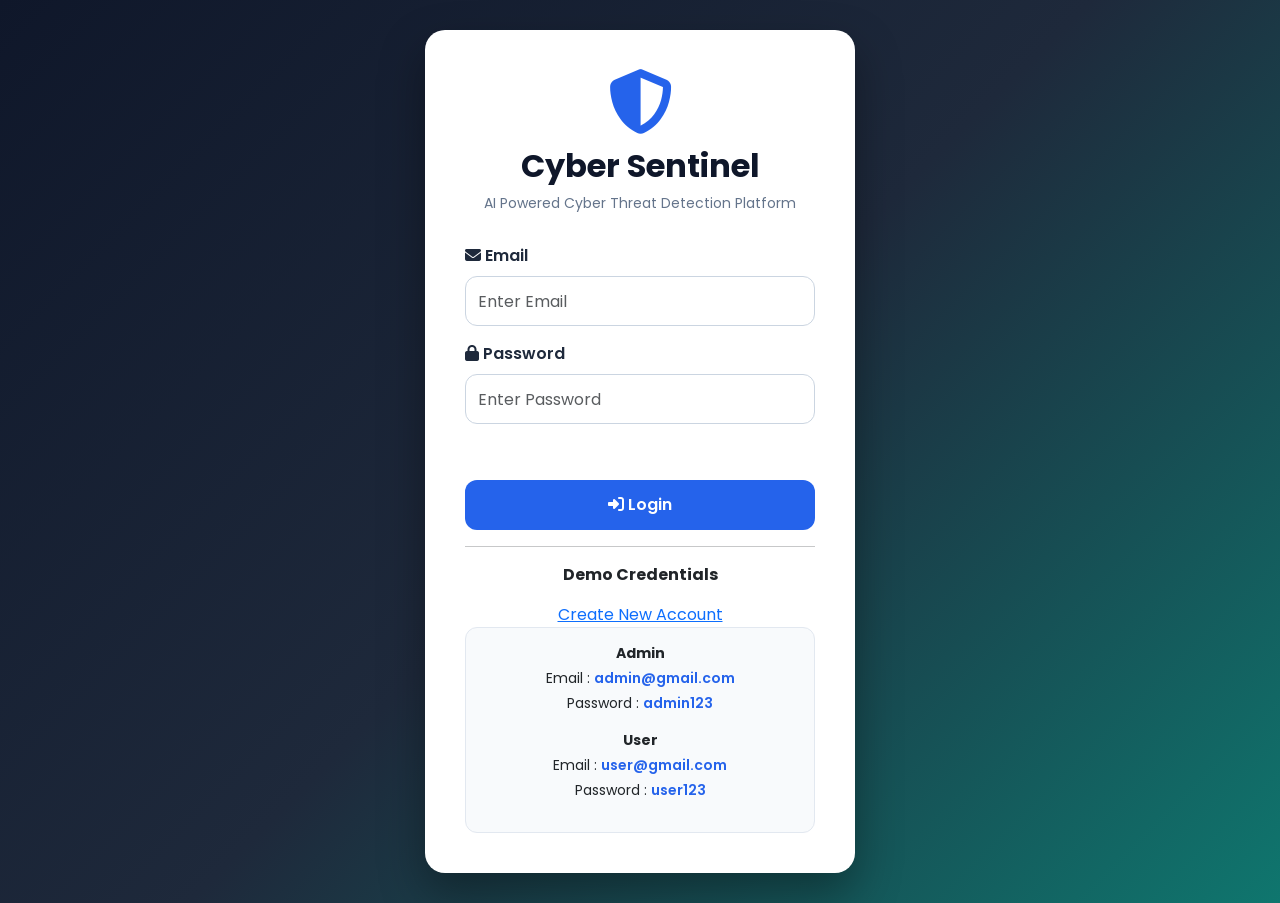
<file: src/main/resources/static/index.html>
<!DOCTYPE html>
<html lang="en">
<head>
    <meta charset="UTF-8">
    <meta name="viewport" content="width=device-width, initial-scale=1.0">
    <title>Cyber Sentinel</title>

    <link rel="stylesheet" href="css/style.css">
</head>

<body>

    <h1>🛡 Cyber Sentinel Dashboard</h1>

    <div class="cards">

        <div class="card">
            <h2>Total Users</h2>
            <p id="totalUsers">0</p>
        </div>

        <div class="card">
            <h2>Total Scans</h2>
            <p id="totalScans">0</p>
        </div>

        <div class="card">
            <h2>Fake Jobs</h2>
            <p id="fakeJobs">0</p>
        </div>

        <div class="card">
            <h2>URL Scans</h2>
            <p id="urlScans">0</p>
        </div>

        <div class="card">
            <h2>High Risk</h2>
            <p id="highRisk">0</p>
        </div>

        <div class="card">
            <h2>Low Risk</h2>
            <p id="lowRisk">0</p>
        </div>

    </div>

    <script src="js/script.js"></script>

</body>
</html>
</file>
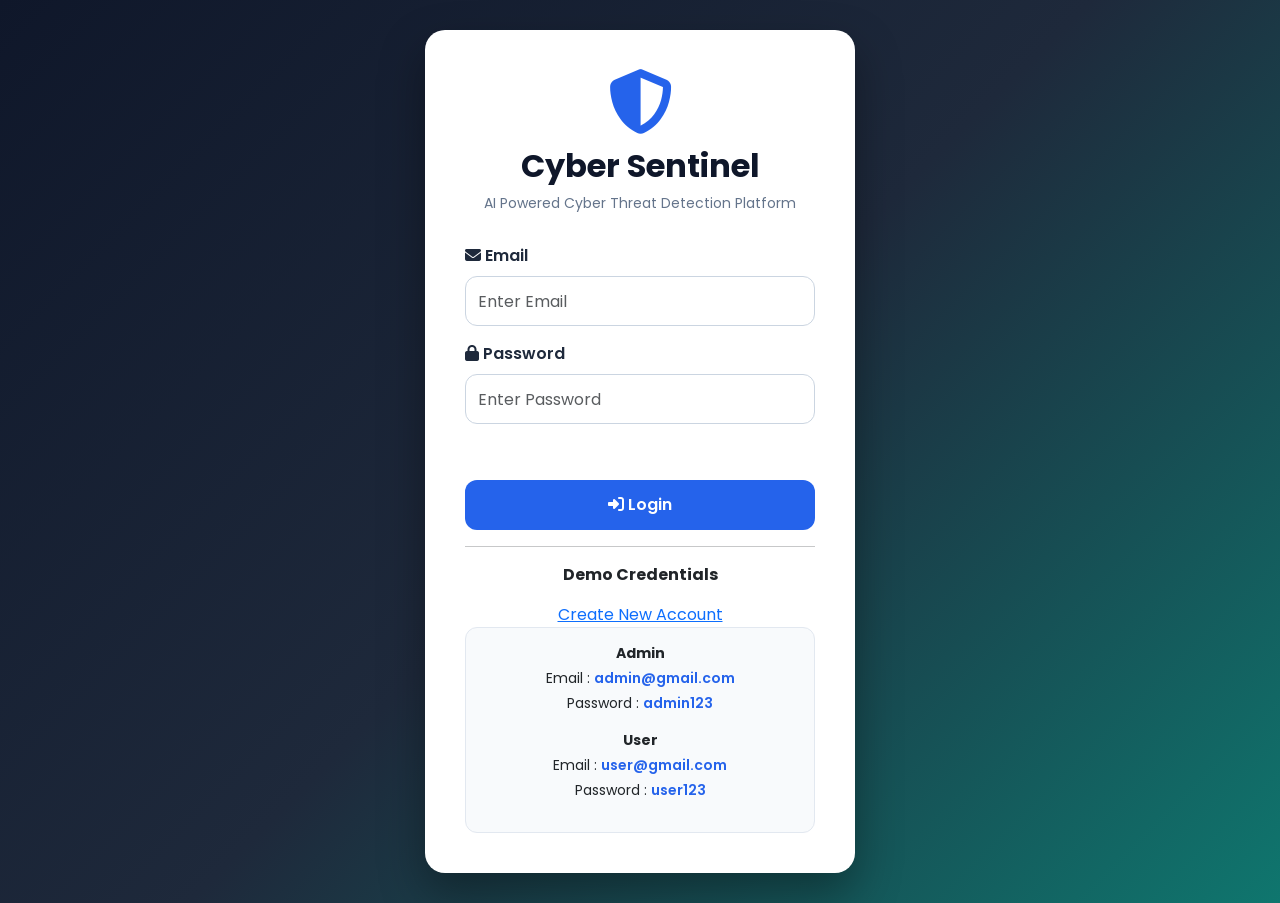
<file: src/main/resources/static/login.html>
<!DOCTYPE html>
<html lang="en">

<head>

    <meta charset="UTF-8">
    <meta name="viewport" content="width=device-width, initial-scale=1.0">

    <title>Cyber Sentinel | Login</title>

    <!-- Bootstrap -->

    <link href="https://cdn.jsdelivr.net/npm/bootstrap@5.3.3/dist/css/bootstrap.min.css" rel="stylesheet">

    <!-- Font Awesome -->

    <link rel="stylesheet"
          href="https://cdnjs.cloudflare.com/ajax/libs/font-awesome/6.7.2/css/all.min.css">

    <!-- Login CSS -->

    <link rel="stylesheet" href="css/login.css">

</head>

<body>

<div class="login-page">

    <div class="login-card">

        <div class="logo">

            <i class="fa-solid fa-shield-halved"></i>

            <h2>Cyber Sentinel</h2>

            <p>AI Powered Cyber Threat Detection Platform</p>

        </div>

        <form id="loginForm">

            <div class="mb-3">

                <label class="form-label">

                    <i class="fa-solid fa-envelope"></i>

                    Email

                </label>

                <input
                        type="email"
                        id="email"
                        class="form-control"
                        placeholder="Enter Email"
                        required>

            </div>

            <div class="mb-3">

                <label class="form-label">

                    <i class="fa-solid fa-lock"></i>

                    Password

                </label>

                <input
                        type="password"
                        id="password"
                        class="form-control"
                        placeholder="Enter Password"
                        required>

            </div>

            <div id="loginMessage" class="mb-3 text-center"></div>
                        <div class="d-grid">

                <button
                        type="submit"
                        class="btn btn-primary login-btn">

                    <i class="fa-solid fa-right-to-bracket"></i>

                    Login

                </button>

            </div>

        </form>

        <hr>

        <div class="text-center">

            <p class="mb-2">

                <strong>Demo Credentials</strong>

            </p>
            <div class="text-center mt-3">

          <a href="signup.html">
           Create New Account
          </a>

</div>

            <div class="demo-box">

                <p class="mb-1">
                    <strong>Admin</strong>
                </p>

                <p class="mb-1">
                    Email :
                    <span>admin@gmail.com</span>
                </p>

                <p class="mb-3">
                    Password :
                    <span>admin123</span>
                </p>

                <p class="mb-1">
                    <strong>User</strong>
                </p>

                <p class="mb-1">
                    Email :
                    <span>user@gmail.com</span>
                </p>

                <p>
                    Password :
                    <span>user123</span>
                </p>

            </div>

        </div>

    </div>

</div>
<!-- Bootstrap JS -->

<script src="https://cdn.jsdelivr.net/npm/bootstrap@5.3.3/dist/js/bootstrap.bundle.min.js"></script>

<!-- Login JS -->

<script src="js/login.js"></script>

</body>

</html>
</file>
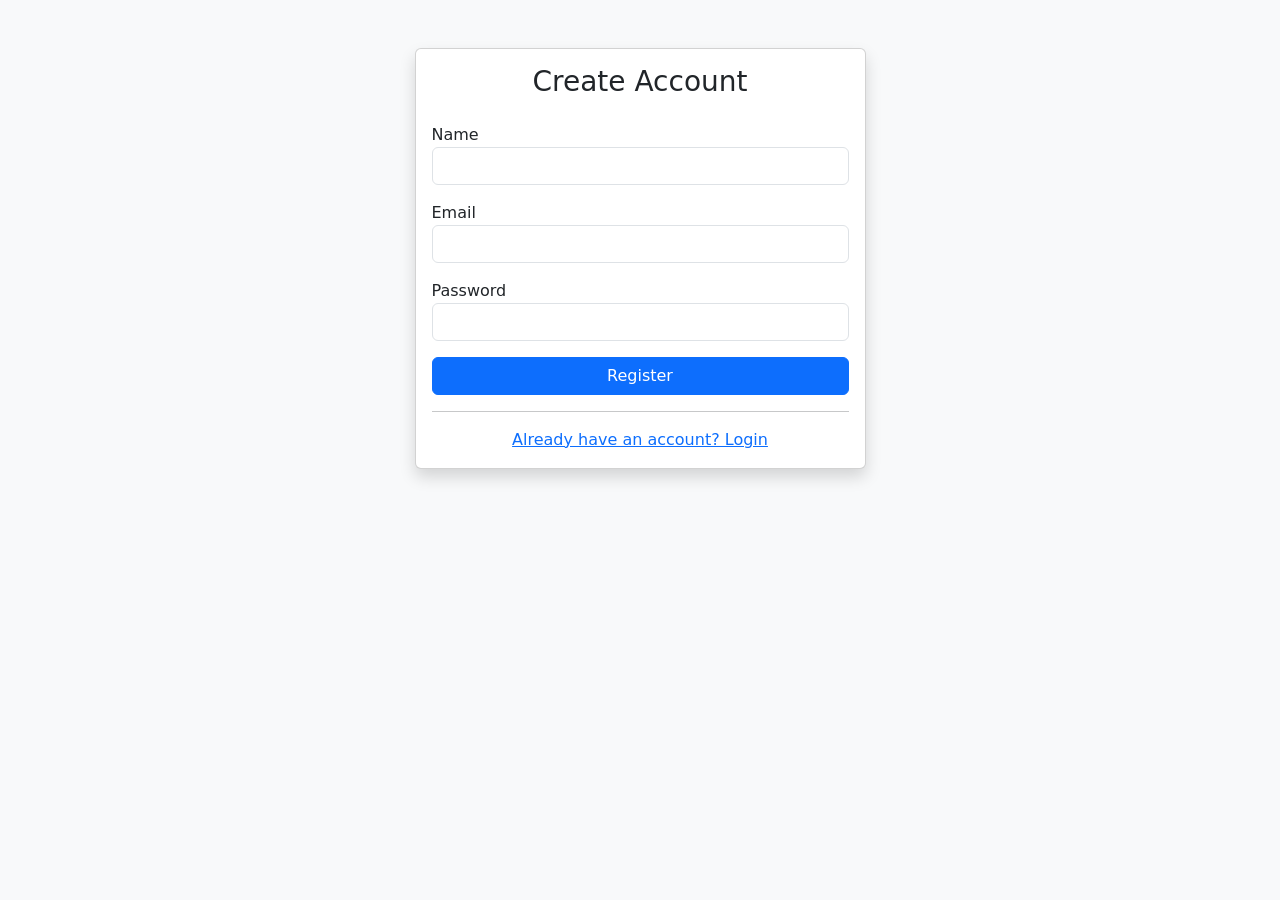
<file: src/main/resources/static/signup.html>
<!DOCTYPE html>
<html lang="en">
<head>

    <meta charset="UTF-8">
    <meta name="viewport" content="width=device-width, initial-scale=1">

    <title>Cyber Sentinel | Sign Up</title>

    <link href="https://cdn.jsdelivr.net/npm/bootstrap@5.3.3/dist/css/bootstrap.min.css" rel="stylesheet">

</head>

<body class="bg-light">

<div class="container mt-5">

    <div class="row justify-content-center">

        <div class="col-md-5">

            <div class="card shadow">

                <div class="card-body">

                    <h3 class="text-center mb-4">
                        Create Account
                    </h3>

                    <div class="mb-3">

                        <label>Name</label>

                        <input
                                type="text"
                                id="name"
                                class="form-control">

                    </div>

                    <div class="mb-3">

                        <label>Email</label>

                        <input
                                type="email"
                                id="email"
                                class="form-control">

                    </div>

                    <div class="mb-3">

                        <label>Password</label>

                        <input
                                type="password"
                                id="password"
                                class="form-control">

                    </div>

                    <button
                            class="btn btn-primary w-100"
                            onclick="register()">

                        Register

                    </button>

                    <div
                            id="message"
                            class="mt-3 text-center">

                    </div>

                    <hr>

                    <div class="text-center">

                        <a href="login.html">

                            Already have an account? Login

                        </a>

                    </div>

                </div>

            </div>

        </div>

    </div>

</div>

<script src="js/signup.js"></script>

</body>
</html>
</file>
<file: src/main/resources/static/css/style.css>
/* ==========================
   GOOGLE FONT
========================== */

@import url('https://fonts.googleapis.com/css2?family=Poppins:wght@300;400;500;600;700;800&display=swap');

/* ==========================
   RESET
========================== */

*{
    margin:0;
    padding:0;
    box-sizing:border-box;
    font-family:'Poppins',sans-serif;
}

html{
    scroll-behavior:smooth;
}

body{

    background:#0b1120;

    color:#fff;

    overflow-x:hidden;

}

/* ==========================
   SCROLLBAR
========================== */

::-webkit-scrollbar{

    width:8px;

}

::-webkit-scrollbar-thumb{

    background:#3b82f6;

    border-radius:20px;

}

::-webkit-scrollbar-track{

    background:#111827;

}

/* ==========================
   WRAPPER
========================== */

.wrapper{

    display:flex;

    min-height:100vh;

}

/* ==========================
   SIDEBAR
========================== */

.sidebar{

    width:270px;

    background:linear-gradient(180deg,#111827,#0f172a);

    position:fixed;

    top:0;

    left:0;

    height:100vh;

    padding:35px 25px;

    border-right:1px solid rgba(255,255,255,.08);

    box-shadow:0 0 30px rgba(0,0,0,.5);

}

.logo{

    display:flex;

    align-items:center;

    gap:15px;

    margin-bottom:55px;

}

.logo i{

    font-size:40px;

    color:#38bdf8;

}

.logo span{

    font-size:24px;

    font-weight:700;

    color:white;

}

.sidebar ul{

    list-style:none;

}

.sidebar ul li{

    display:flex;

    align-items:center;

    gap:15px;

    padding:15px 18px;

    margin-bottom:12px;

    border-radius:14px;

    cursor:pointer;

    transition:.35s;

    color:#cbd5e1;

    font-size:16px;

}

.sidebar ul li i{

    width:25px;

    text-align:center;

}

.sidebar ul li:hover{

    background:#1e293b;

    color:#38bdf8;

    transform:translateX(6px);

}

.sidebar ul li.active{

    background:#2563eb;

    color:white;

}

/* ==========================
   MAIN CONTENT
========================== */

.main-content{

    flex:1;

    margin-left:270px;

    padding:35px;

}

/* ==========================
   TOPBAR
========================== */

.topbar{

    display:flex;

    justify-content:space-between;

    align-items:center;

    margin-bottom:35px;

}

.topbar h2{

    font-size:34px;

    font-weight:700;

}

.topbar p{

    color:#94a3b8;

    margin-top:8px;

}

.top-right{

    display:flex;

    align-items:center;

    gap:20px;

}

.top-right input{

    width:300px;

    background:#1e293b;

    border:none;

    outline:none;

    color:white;

    padding:12px 18px;

    border-radius:12px;

}

.top-right input::placeholder{

    color:#94a3b8;

}

.top-right i{

    font-size:22px;

    color:#38bdf8;

    cursor:pointer;

    transition:.3s;

}

.top-right i:hover{

    transform:scale(1.15);

}

.profile{

    width:48px;

    height:48px;

    border-radius:50%;

    border:3px solid #38bdf8;

    object-fit:cover;

}

/* ==========================
   DASHBOARD CARDS
========================== */

.stat-card{

    background:linear-gradient(135deg,#1e293b,#334155);

    border-radius:18px;

    padding:25px;

    display:flex;

    align-items:center;

    gap:20px;

    transition:.35s;

    border:1px solid rgba(255,255,255,.08);

    box-shadow:0 10px 25px rgba(0,0,0,.35);

}

.stat-card:hover{

    transform:translateY(-8px);

    box-shadow:0 20px 40px rgba(37,99,235,.35);

}

.icon{

    width:70px;

    height:70px;

    border-radius:18px;

    display:flex;

    justify-content:center;

    align-items:center;

    font-size:30px;

    color:white;

}

.blue{

    background:#2563eb;

}

.green{

    background:#10b981;

}

.red{

    background:#ef4444;

}

.yellow{

    background:#f59e0b;

}

.stat-card h5{

    color:#94a3b8;

    font-size:15px;

    margin-bottom:8px;

}

.stat-card h2{

    font-size:34px;

    font-weight:700;

}
/* ==========================
   RISK CARDS
========================== */

.risk-card{

    border-radius:18px;

    padding:30px;

    color:white;

    text-align:center;

    transition:.35s;

    box-shadow:0 10px 25px rgba(0,0,0,.30);

}

.risk-card:hover{

    transform:translateY(-8px);

}

.risk-card h4{

    margin-bottom:15px;

    font-weight:600;

}

.risk-card h1{

    font-size:48px;

    font-weight:700;

}

.high{

    background:linear-gradient(135deg,#dc2626,#b91c1c);

}

.medium{

    background:linear-gradient(135deg,#f59e0b,#d97706);

}

.low{

    background:linear-gradient(135deg,#10b981,#059669);

}

/* ==========================
   CHART BOX
========================== */

.chart-box{

    background:#1e293b;

    border-radius:18px;

    padding:25px;

    margin-bottom:25px;

    border:1px solid rgba(255,255,255,.08);

    box-shadow:0 10px 25px rgba(0,0,0,.30);

}

.chart-box h4{

    margin-bottom:20px;

    color:#38bdf8;

}

.chart-box canvas{

    width:100% !important;

    height:320px !important;

}

/* ==========================
   FORM BOX
========================== */

.form-box{

    background:#1e293b;

    border-radius:18px;

    padding:25px;

    border:1px solid rgba(255,255,255,.08);

    box-shadow:0 10px 25px rgba(0,0,0,.30);

}

.form-box h4{

    color:#38bdf8;

    margin-bottom:15px;

}

.form-control{

    background:#0f172a !important;

    color:white !important;

    border:1px solid #334155 !important;

}

.form-control:focus{

    background:#0f172a !important;

    color:white !important;

    border-color:#3b82f6 !important;

    box-shadow:none !important;

}

.result-box{

    min-height:90px;

    background:#0f172a;

    border-radius:12px;

    padding:15px;

    color:#e2e8f0;

    border:1px solid #334155;

    white-space:pre-wrap;

}

/* ==========================
   HISTORY TABLE
========================== */

.history-box{

    background:#1e293b;

    border-radius:18px;

    padding:25px;

    border:1px solid rgba(255,255,255,.08);

    box-shadow:0 10px 25px rgba(0,0,0,.30);

}

.history-box h3{

    color:#38bdf8;

}

.table{

    margin-top:20px;

}

.table thead{

    background:#2563eb;

}

.table th{

    border:none !important;

}

.table td{

    vertical-align:middle;

}

/* ==========================
   FOOTER
========================== */

.footer{

    margin-top:40px;

    color:#94a3b8;

    border-top:1px solid rgba(255,255,255,.08);

    padding-top:20px;

}

/* ==========================
   BUTTONS
========================== */

.btn-primary{

    background:#2563eb;

    border:none;

}

.btn-primary:hover{

    background:#1d4ed8;

}

.btn-danger{

    border:none;

}

.btn-outline-info{

    border-radius:10px;

}

/* ==========================
   RESPONSIVE
========================== */

@media(max-width:991px){

    .sidebar{

        width:90px;

        padding:20px 10px;

    }

    .logo span{

        display:none;

    }

    .sidebar ul li{

        justify-content:center;

    }

    .sidebar ul li{

        font-size:0;

    }

    .sidebar ul li i{

        font-size:20px;

        margin:0;

    }

    .main-content{

        margin-left:90px;

        padding:20px;

    }

    .topbar{

        flex-direction:column;

        align-items:flex-start;

        gap:20px;

    }

    .top-right{

        width:100%;

        justify-content:space-between;

    }

    .top-right input{

        width:100%;

    }

}

@media(max-width:768px){

    .main-content{

        margin-left:0;

        padding:15px;

    }

    .sidebar{

        display:none;

    }

    .topbar h2{

        font-size:26px;

    }

    .chart-box canvas{

        height:250px !important;

    }

    .stat-card{

        flex-direction:column;

        text-align:center;

    }

    .risk-card h1{

        font-size:38px;

    }

}
</file>
<file: src/main/resources/static/css/login.css>
/* ===============================
   GOOGLE FONT
=============================== */

@import url('https://fonts.googleapis.com/css2?family=Poppins:wght@300;400;500;600;700&display=swap');

/* ===============================
   GLOBAL
=============================== */

*{
    margin:0;
    padding:0;
    box-sizing:border-box;
    font-family:'Poppins',sans-serif;
}

body{

    min-height:100vh;

    display:flex;

    justify-content:center;

    align-items:center;

    background:linear-gradient(135deg,#0f172a,#1e293b,#0f766e);

    overflow:hidden;

}

/* ===============================
   LOGIN PAGE
=============================== */

.login-page{

    width:100%;

    display:flex;

    justify-content:center;

    align-items:center;

    padding:30px;

}

/* ===============================
   LOGIN CARD
=============================== */

.login-card{

    width:430px;

    background:#ffffff;

    border-radius:20px;

    padding:40px;

    box-shadow:0 20px 45px rgba(0,0,0,.35);

    animation:fadeIn .8s ease;

}

/* ===============================
   LOGO
=============================== */

.logo{

    text-align:center;

    margin-bottom:30px;

}

.logo i{

    font-size:65px;

    color:#2563eb;

    margin-bottom:12px;

}

.logo h2{

    font-weight:700;

    color:#0f172a;

    margin-bottom:8px;

}

.logo p{

    color:#64748b;

    font-size:14px;

}
/* ===============================
   FORM
=============================== */

.form-label{

    font-weight:600;

    color:#1e293b;

}

.form-control{

    height:50px;

    border-radius:12px;

    border:1px solid #cbd5e1;

    transition:.3s;

}

.form-control:focus{

    border-color:#2563eb;

    box-shadow:0 0 0 .2rem rgba(37,99,235,.2);

}

/* ===============================
   BUTTON
=============================== */

.login-btn{

    height:50px;

    border:none;

    border-radius:12px;

    background:#2563eb;

    font-weight:600;

    transition:.3s;

}

.login-btn:hover{

    background:#1d4ed8;

    transform:translateY(-2px);

}

/* ===============================
   DEMO BOX
=============================== */

.demo-box{

    background:#f8fafc;

    border:1px solid #e2e8f0;

    border-radius:12px;

    padding:15px;

    font-size:14px;

}

.demo-box span{

    color:#2563eb;

    font-weight:600;

}

/* ===============================
   LOGIN MESSAGE
=============================== */

#loginMessage{

    font-weight:600;

    min-height:24px;

}

/* ===============================
   ANIMATION
=============================== */

@keyframes fadeIn{

    from{

        opacity:0;
        transform:translateY(30px);

    }

    to{

        opacity:1;
        transform:translateY(0);

    }

}

/* ===============================
   RESPONSIVE
=============================== */

@media(max-width:576px){

    .login-card{

        width:100%;

        padding:25px;

    }

}
</file>
